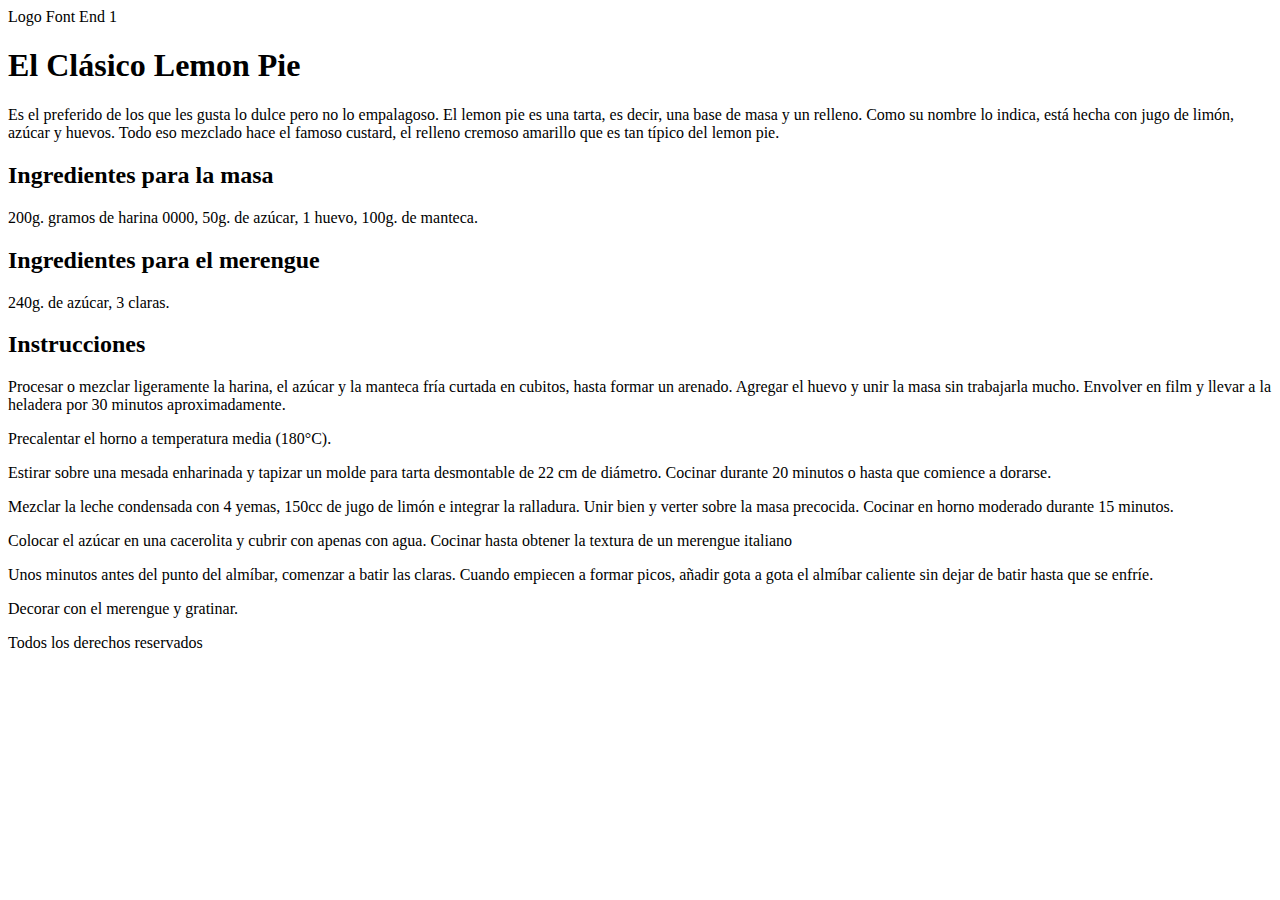
<file: Clase 4/index.html>
<!DOCTYPE html>
<html lang="es">
<head>
    <meta charset="UTF-8">
    <title>Practica</title>
</head>
<header>
    <div>
        Logo Font End 1
    </div>
</header>
<body>
    <h1>El Clásico Lemon Pie</h1>
    <p>
        Es el preferido de los que les gusta lo dulce pero no lo empalagoso. El lemon pie es una tarta, es decir, una base de masa y un relleno. Como su nombre lo indica, está hecha con jugo de limón, azúcar y huevos. Todo eso mezclado hace el famoso custard, el relleno cremoso amarillo que es tan típico del lemon pie.
    </p>
    <h2>
        Ingredientes para la masa
    </h2>
    <p>
        200g. gramos de harina 0000, 50g. de azúcar, 1 huevo, 100g. de manteca.
    </p>
    <h2>
        Ingredientes para el merengue
    </h2>
    <p>
        240g. de azúcar, 3 claras.
    </p>
    <h2>
        Instrucciones
    </h2>
    <p>
        Procesar o mezclar ligeramente la harina, el azúcar y la manteca fría curtada en cubitos, hasta formar un arenado. Agregar el huevo y unir la masa sin trabajarla mucho. Envolver en film y llevar a la heladera por 30 minutos aproximadamente.
    </p>
    <p>
        Precalentar el horno a temperatura media (180°C).
    </p>
    <p>
        Estirar sobre una mesada enharinada y tapizar un molde para tarta desmontable de 22 cm de diámetro. Cocinar durante 20 minutos o hasta que comience a dorarse.
    </p>
    <p>
        Mezclar la leche condensada con 4 yemas, 150cc de jugo de limón e integrar la ralladura. Unir bien y verter sobre la masa precocida. Cocinar en horno moderado durante 15 minutos.
    </p>
    <p>
        Colocar el azúcar en una cacerolita y cubrir con apenas con agua. Cocinar hasta obtener la textura de un merengue italiano
    </p>
    <p>
        Unos minutos antes del punto del almíbar, comenzar a batir las claras. Cuando empiecen a formar picos, añadir gota a gota el almíbar caliente sin dejar de batir hasta que se enfríe.
    </p>
    <p>
        Decorar con el merengue y gratinar.
    </p>
</body>
<footer>
    <div>
        Todos los derechos reservados
    </div>
</footer>
</html>
</file>
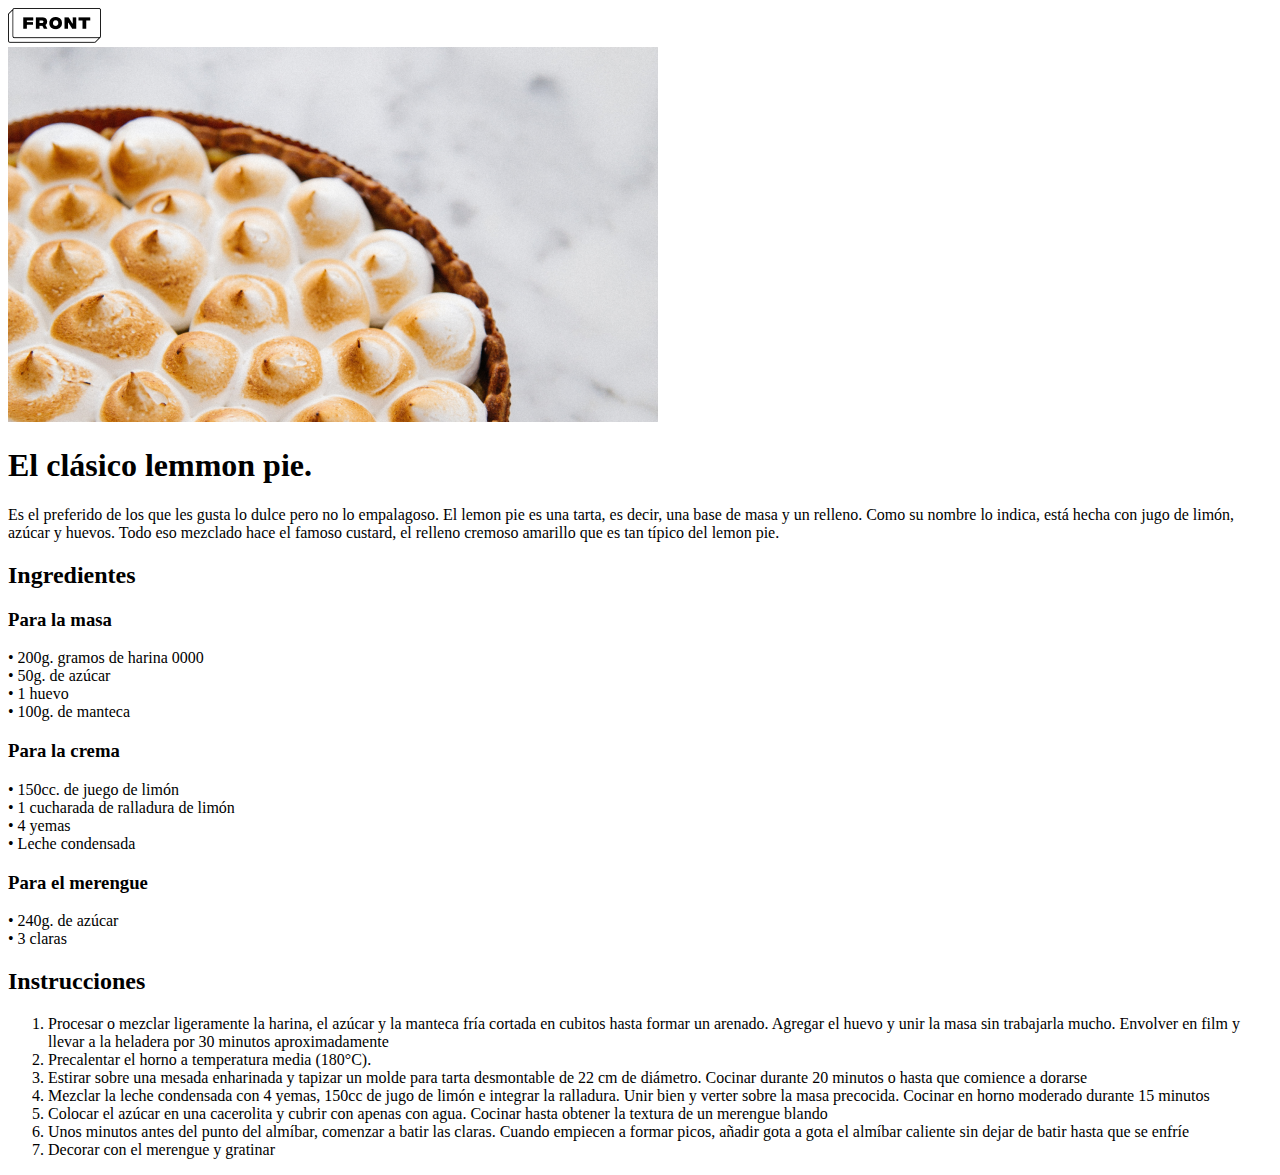
<file: Clase 5/index.html>
<!DOCTYPE html>
<html lang="en">
<head>
    <meta charset="UTF-8">
    <meta http-equiv="X-UA-Compatible" content="IE=edge">
    <meta name="viewport" content="width=device-width, initial-scale=0.5">
    <title>FrontEnd</title>
</head>
<body>
   <header>
       <div> <img src="./img/Group.png" alt="Group"> </div> 
    </header> 
    <main>
    <img src="./img/lemon-pie 1.png" alt="lemon-pie 1"> 
    <nav>
         <h1> El clásico lemmon pie. </h1>
             <p> Es el preferido de los que les gusta lo dulce pero no lo empalagoso. El lemon pie es una tarta, es decir, una base de masa y un relleno. Como su nombre lo indica, está hecha con jugo de limón, azúcar y huevos. Todo eso mezclado hace el famoso custard, el relleno cremoso amarillo que es tan típico del lemon pie. </p>
                 <h2> Ingredientes </h2>
                     <h3> Para la masa </h3>
                         <ul type="circle"></ul>
                             <li> • 200g. gramos de harina 0000 </li>
                             <li> • 50g. de azúcar </li>
                             <li> • 1 huevo </li>
                             <li> • 100g. de manteca </li>
                     <h3> Para la crema </h3>
                         <ul type="circle"></ul>
                             <li> • 150cc. de juego de limón </li>
                             <li> • 1 cucharada de ralladura de limón </li>
                             <li> • 4 yemas </li>
                             <li> • Leche condensada </li>
                      <h3> Para el merengue </h3>
                         <ul type="circle"></ul>
                             <li> • 240g. de azúcar </li>
                             <li> • 3 claras </li>
                 <h2> Instrucciones </h2>
                     <ol>
                         <li> Procesar o mezclar ligeramente la harina, el azúcar y la manteca fría cortada en cubitos hasta formar un arenado. Agregar el huevo y unir la masa sin trabajarla mucho. Envolver en film y llevar a la heladera por 30 minutos aproximadamente </li>
                         <li> Precalentar el horno a temperatura media (180°C). </li>
                         <li> Estirar sobre una mesada enharinada y tapizar un molde para tarta desmontable de 22 cm de diámetro. Cocinar durante 20 minutos o hasta que comience a dorarse </li>
                         <li> Mezclar la leche condensada con 4 yemas, 150cc de jugo de limón e integrar la ralladura. Unir bien y verter sobre la masa precocida. Cocinar en horno moderado durante 15 minutos </li>
                         <li> Colocar el azúcar en una cacerolita y cubrir con apenas con agua. Cocinar hasta obtener la textura de un merengue blando</li>
                         <li> Unos minutos antes del punto del almíbar, comenzar a batir las claras. Cuando empiecen a formar picos, añadir gota a gota el almíbar caliente sin dejar de batir hasta que se enfríe </li>
                         <li> Decorar con el merengue y gratinar </li>
                     </ol>
     </nav>
   </main>
   <footer></footer>
   </body>
</html>
</file>
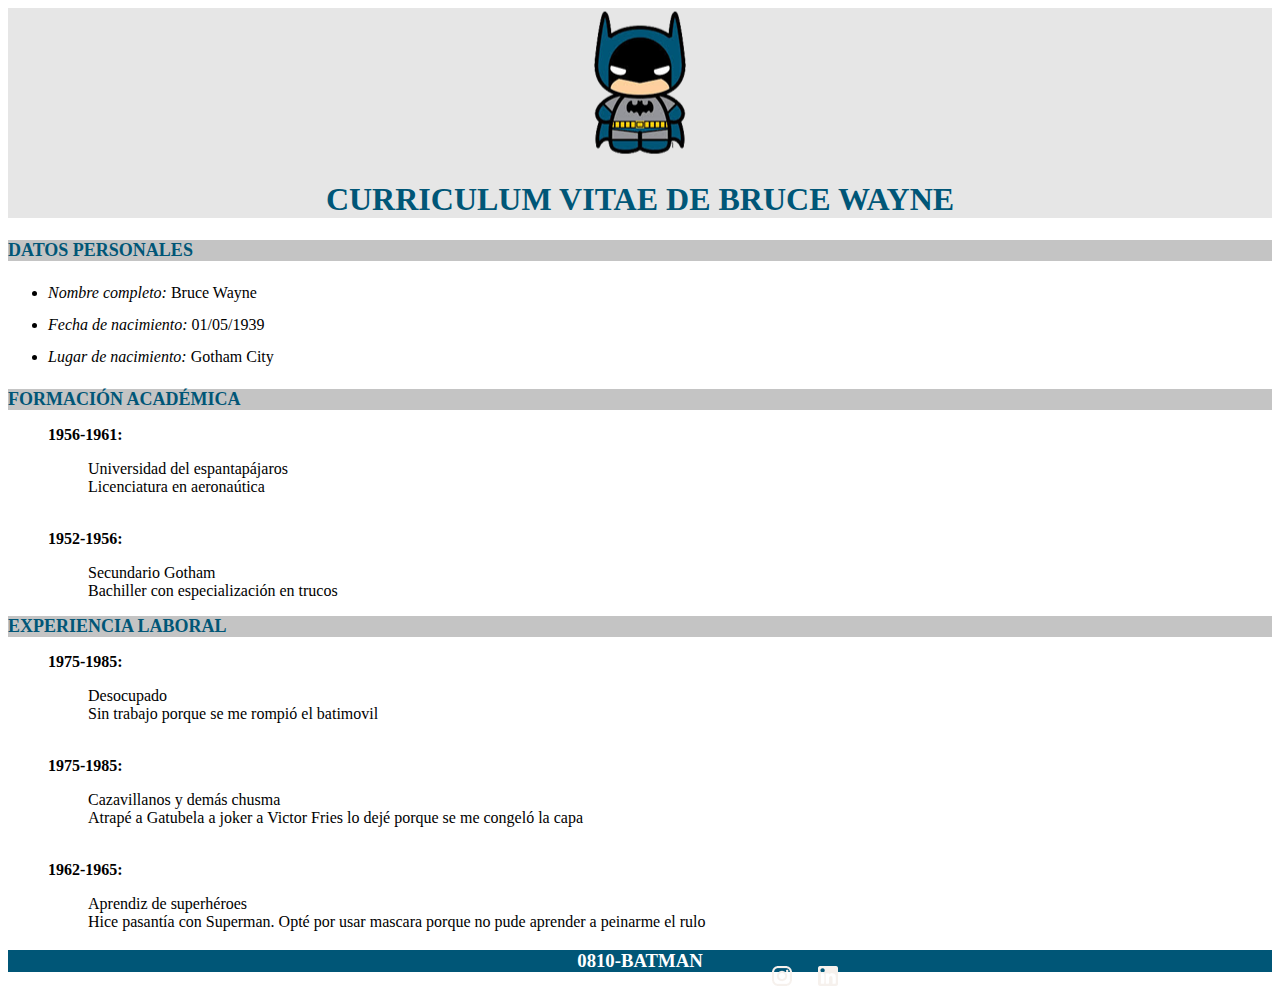
<file: Clase 7/index.html>
<!DOCTYPE html>
<html lang="es">
<head>
    <meta charset="UTF-8">
    <meta http-equiv="X-UA-Compatible" content="IE=edge">
    <meta name="viewport" content="width=device-width, initial-scale=1.0">
    <title>Curriculum</title>
    <link rel="stylesheet" href="./ccs/style.css">
</head>
<body>
    <header>
        <div class="batman"><img src="/Clase 7/Img/logo batman.png" alt="batman"></div>
        <h1> CURRICULUM VITAE DE BRUCE WAYNE</h1>
    </header>
    <main>
        <section>
            <h2 class="titulos">DATOS PERSONALES</h2>
                <ul class="datos">
                    <li><i>Nombre completo:</i> Bruce Wayne</li> 
                    <li><i>Fecha de nacimiento:</i> 01/05/1939</li>
                    <li><i>Lugar de nacimiento:</i> Gotham City</li>
                </ul>
        </section>
        <section>    
            <h2 class="titulos">FORMACIÓN ACADÉMICA</h2>
                <ul type="none">
                    <li><p class="fechas">1956-1961:</p>
                        <ul type="none">
                            <li>Universidad del espantapájaros</li>
                            <li>Licenciatura en aeronaútica</li>
                        </ul>
                    </li>
                    <br>
                    <li><p class="fechas">1952-1956:</p>
                        <ul type="none">
                            <li>Secundario Gotham</li>
                            <li>Bachiller con especialización en trucos</li>
                        </ul>
                  </li>
                </ul>
        </section>
        <section>
            <h2 class="titulos">EXPERIENCIA LABORAL</h2>
            <ul type="none">
                <li><p class="fechas">1975-1985:</p>
                    <ul type="none">
                        <li>Desocupado</li>
                        <li>Sin trabajo porque se me rompió el batimovil</li>
                    </ul>
                </li>
                <br>
                <li><p class="fechas">1975-1985:</p>
                    <ul type="none">
                        <li>Cazavillanos y demás chusma</li>
                        <li>Atrapé a Gatubela a joker a Victor Fries lo dejé porque se me congeló la capa</li>
                    </ul>
                </li>
                <br>
                <li><p class="fechas">1962-1965:</p>
                    <ul type="none">
                        <li>Aprendiz de superhéroes</li>
                        <li>Hice pasantía con Superman. Opté por usar mascara porque no pude aprender a peinarme el rulo</li>
                    </ul>
                </li>
            </ul>
    </section>
    </main>
    <footer> 
        <H3>0810-BATMAN</H3>
        <span><p class="instagram"><img src="Img/ico_instagram.png" alt="ico instagram"></p></span>
        <span><p class="linkedin"><img src="Img/ico_linkedin.png" alt="ico linkedin"></p></span>
    </footer>
</body>
</html>
</file>
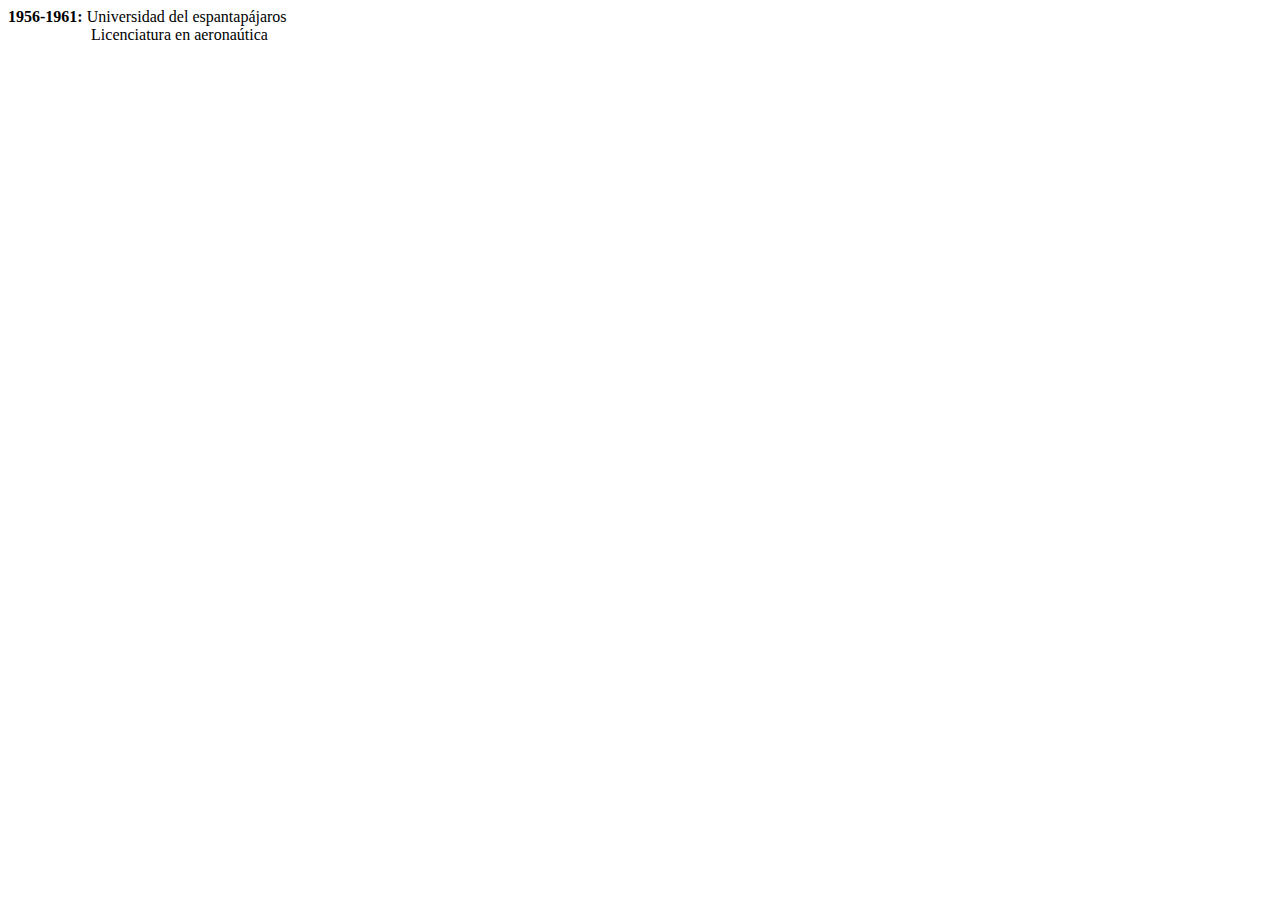
<file: Clase 9/index.html>
<!DOCTYPE html>
<html lang="en">
<head>
    <meta charset="UTF-8">
    <meta http-equiv="X-UA-Compatible" content="IE=edge">
    <meta name="viewport" content="width=device-width, initial-scale=1.0">
    <link rel="stylesheet" href="./css/style.css">
    <title>Maldito cv de batman</title>
</head>
<body>
    <header>    </header>
    <main> 
        <span><strong>1956-1961:</strong></span>
        <span>Universidad del espantapájaros</span><br>
        <span class="invisible">no me mires</span>
        <span>Licenciatura en aeronaútica</span> 
    
    </main>
</body>
</html>
</file>
<file: Clase 7/ccs/style.css>
/************
    Selector {
        propiedad: valor;
        propiedad: valor;
    }
*************/

body {      font-family: 'Times New Roman', Times, serif;

        }
header {
            background-color: rgba(230, 230, 230, 1);
            color: rgba( 0, 86, 119, 1);
            text-align : center;
        }
.titulos {  background-color: rgba(196, 196, 196, 1);
            color: rgba(0, 86, 119, 1);
            font-size: large;
        }
.datos {
            line-height: 200%;
        }
.fechas { 
            font-weight: 700;
        }
footer {    background-color: rgba(0, 86, 119, 1);
            color: rgba(255,255,255, 1);  
            text-align : center;    
        }
.instagram  {
            position: absolute; width: 20px; height: 20px; left: 772px; top: 950px;
        }
.linkedin { 
            position: absolute; width: 20px; height: 20px; left: 818px; top: 950px;
}
</file>
<file: Clase 9/css/style.css>
.invisible {
    color: transparent;
}
</file>
